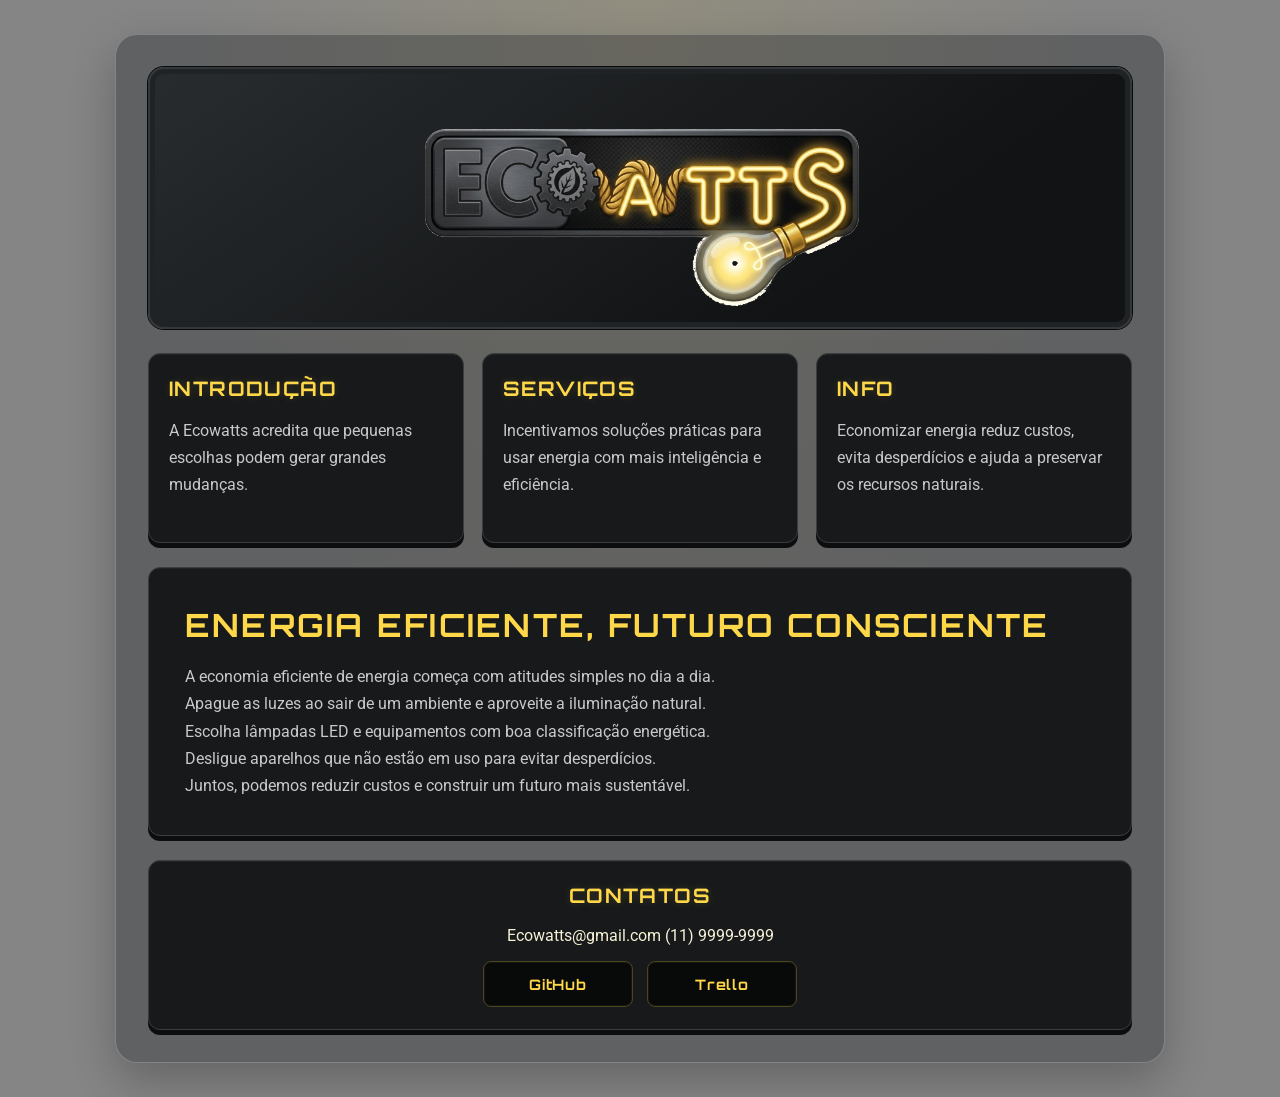
<file: index.html>
<!DOCTYPE html>
<html lang="pt-BR">
<head>
  <meta charset="UTF-8">
  <meta name="viewport" content="width=device-width, initial-scale=1.0">
  <meta name="description" content="Ecowatts — energia eficiente para um futuro mais sustentável.">
  <title>Ecowatts | Energia inteligente</title>
  <link rel="stylesheet" href="style.css">
</head>
<body>
  <main class="site-shell">
    <header class="brand-panel" aria-label="Ecowatts">
      <img src="ecowatts-logo.png" alt="Logo Ecowatts" class="brand-logo">
    </header>

    <section class="content-grid" aria-label="Sobre a Ecowatts">
      <article class="info-card">
        <h2>Introdução</h2>
        <p>A Ecowatts acredita que pequenas escolhas podem gerar grandes mudanças.</p>
      </article>

      <article class="info-card">
        <h2>Serviços</h2>
        <p>Incentivamos soluções práticas para usar energia com mais inteligência e eficiência.</p>
      </article>

      <article class="info-card">
        <h2>Info</h2>
        <p>Economizar energia reduz custos, evita desperdícios e ajuda a preservar os recursos naturais.</p>
      </article>
    </section>

    <section class="energy-message" aria-labelledby="energy-title">
      <h1 id="energy-title">Energia eficiente, futuro consciente</h1>
      <p>
        A economia eficiente de energia começa com atitudes simples no dia a dia.<br>
        Apague as luzes ao sair de um ambiente e aproveite a iluminação natural.<br>
        Escolha lâmpadas LED e equipamentos com boa classificação energética.<br>
        Desligue aparelhos que não estão em uso para evitar desperdícios.<br>
        Juntos, podemos reduzir custos e construir um futuro mais sustentável.
      </p>
    </section>

    <footer class="contacts">
      <h2>Contatos</h2>
      <p>Ecowatts@gmail.com
         (11) 9999-9999      </p>
      <nav class="contact-links" aria-label="Links do projeto">
        <a href="https://github.com/Guilherme-Reis843/Ecowatts" target="_blank" rel="noopener noreferrer">GitHub</a>
        <a href="https://trello.com/b/qS5j9RmC/ecowatts" target="_blank" rel="noopener noreferrer">Trello</a>
      </nav>
    </footer>
  </main>
</body>
</html>
</file>
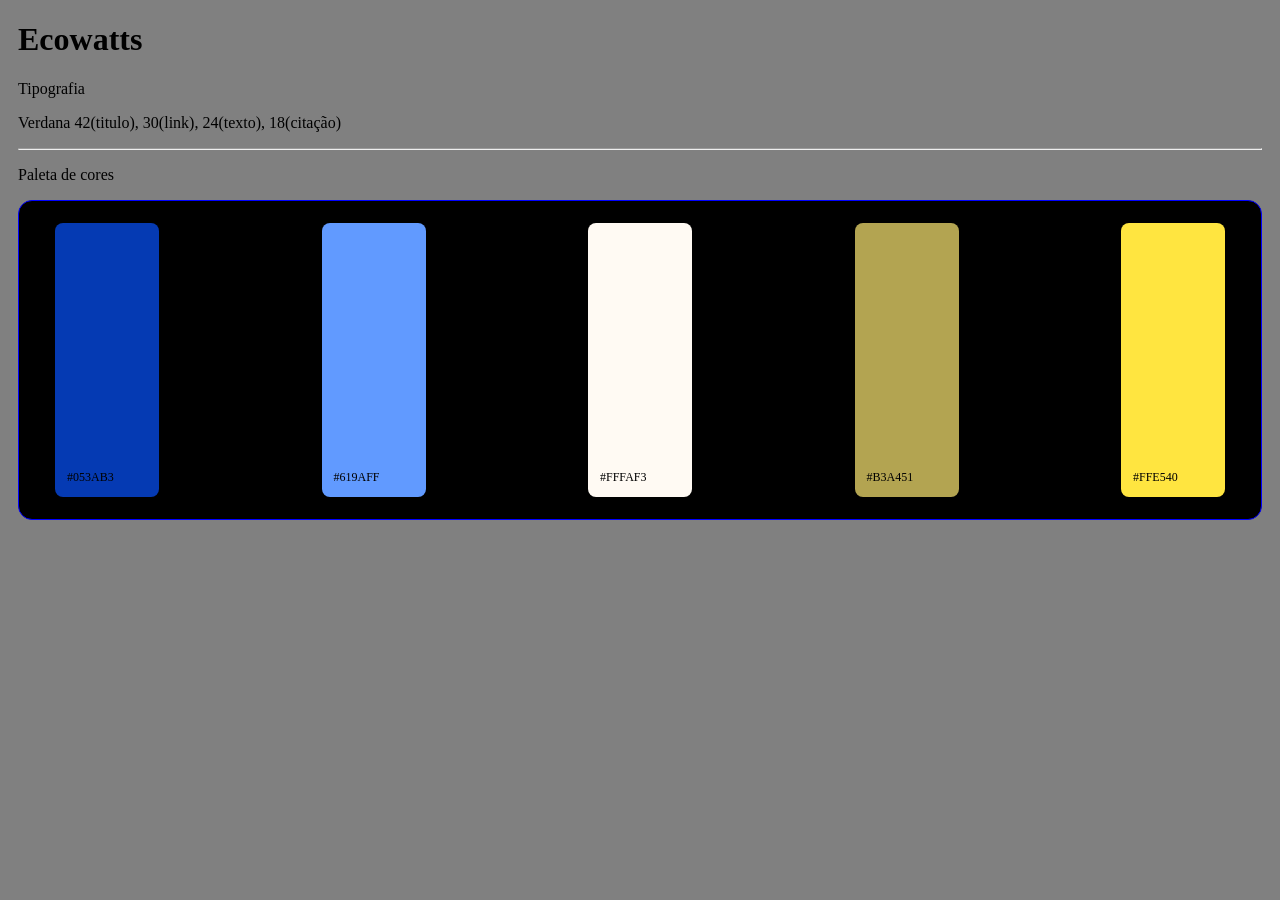
<file: Paleta.html>
<!DOCTYPE html>
<html lang="pt-BR">
<head>
    <meta charset="UTF-8">
    <meta name="viewport" content="width=device-width, initial-scale=1.0">
    <title>Paleta De Cores - Ecowatts</title>
    <link rel="stylesheet" href="Style.css">
</head>
<body>
  <h1>Ecowatts</h1> <!--H1 é um titulo-->
  <div id="Painel"> <!--A tag div origina uma divisão na pagina-->
<p id="tipografia">Tipografia</p>
<P id="fonte">Verdana 42(titulo), 30(link), 24(texto), 18(citação)</P>
<hr>
<p id="cores">Paleta de cores</p>
<diV id="paleta">
<div class="cor" style="background:#053AB3;">#053AB3</div>
<div class="cor" style="background:#619AFF ;">#619AFF</div>
<div class="cor" style="background:#FFFAF3 ;">#FFFAF3</div>
<div class="cor" style="background:#B3A451 ;">#B3A451</div>
<div class="cor" style="background:#FFE540 ;">#FFE540</div>
</diV>
  </div>
</body>
</html>
</file>
<file: style.css>
@import url('https://fonts.googleapis.com/css2?family=Orbitron:wght@500;600;700;800&family=Roboto:wght@400;500;700&display=swap');

:root {
  --bg: #858585;
  --panel: #17191b;
  --panel-light: #222629;
  --yellow: #ffd84a;
  --yellow-bright: #fff3a1;
  --text: #f7f2d7;
  --muted: #c9c9c9;
}

* { box-sizing: border-box; }

html { scroll-behavior: smooth; }

body {
  margin: 0;
  min-height: 100vh;
  padding: 34px 18px;
  color: var(--text);
  background:
    radial-gradient(ellipse at 50% 0%, rgba(255, 216, 74, .10), transparent 50%),
    var(--bg);
  font-family: 'Roboto', Arial, sans-serif;
}

.site-shell {
  width: min(100%, 1050px);
  margin: 0 auto;
  padding: clamp(16px, 3vw, 32px);
  border: 1px solid rgba(255, 255, 255, .22);
  border-radius: 22px;
  background: rgba(39, 41, 42, .38);
  box-shadow: 0 18px 45px rgba(0, 0, 0, .24);
}

.brand-panel {
  min-height: 190px;
  display: flex;
  align-items: center;
  justify-content: center;
  overflow: hidden;
  padding: 14px 22px;
  border: 2px solid #34383a;
  border-radius: 16px;
  background: linear-gradient(145deg, #292c2f, #111314 72%);
  box-shadow: inset 0 0 0 5px #202325, 0 0 0 1px #090a0b;
  transition: box-shadow .25s ease, border-color .25s ease;
}

.brand-panel:hover {
  border-color: var(--yellow);
  box-shadow: inset 0 0 0 5px #202325, 0 0 22px rgba(255, 216, 74, .45);
}

.brand-logo {
  display: block;
  width: min(100%, 850px);
  max-height: 230px;
  object-fit: contain;
}

.content-grid {
  display: grid;
  grid-template-columns: repeat(3, minmax(0, 1fr));
  gap: 18px;
  margin: 24px 0;
}

.info-card, .energy-message, .contacts {
  border: 1px solid #3b3d3e;
  border-radius: 12px;
  background: var(--panel);
  box-shadow: 0 5px 0 #0c0d0e, inset 0 1px 0 rgba(255,255,255,.04);
  transition: border-color .22s ease, box-shadow .22s ease, transform .22s ease;
}

.info-card {
  min-height: 190px;
  padding: 22px 20px;
}

.info-card:hover, .energy-message:hover, .contacts:hover {
  transform: translateY(-3px);
  border-color: var(--yellow);
  box-shadow: 0 0 7px var(--yellow), 0 0 20px rgba(255, 216, 74, .32), inset 0 0 14px rgba(255, 216, 74, .05);
}

h1, h2 {
  margin-top: 0;
  color: var(--yellow);
  font-family: 'Orbitron', 'Trebuchet MS', sans-serif;
  text-transform: uppercase;
  letter-spacing: .07em;
}

h2 {
  margin-bottom: 15px;
  font-size: clamp(1rem, 2vw, 1.25rem);
  text-shadow: 0 0 8px rgba(255, 216, 74, .18);
}

.info-card p, .energy-message p {
  margin-bottom: 0;
  color: var(--muted);
  font-size: 1rem;
  line-height: 1.7;
}

.energy-message {
  padding: clamp(22px, 4vw, 36px);
  margin-bottom: 24px;
}

.energy-message h1 {
  margin-bottom: 16px;
  font-size: clamp(1.25rem, 3vw, 2rem);
  line-height: 1.35;
}

.contacts {
  padding: 22px;
  text-align: center;
}

.contacts h2 { margin-bottom: 18px; }

.contact-links {
  display: flex;
  justify-content: center;
  flex-wrap: wrap;
  gap: 14px;
}

.contact-links a {
  display: inline-block;
  min-width: 150px;
  padding: 13px 24px;
  border: 1px solid #4b4524;
  border-radius: 8px;
  color: var(--yellow);
  background: #080909;
  font-family: 'Orbitron', sans-serif;
  font-size: .9rem;
  font-weight: 700;
  letter-spacing: .06em;
  text-decoration: none;
  box-shadow: inset 0 0 0 1px rgba(255, 216, 74, .06);
  transition: color .2s ease, background .2s ease, box-shadow .2s ease, transform .2s ease;
}

.contact-links a:hover, .contact-links a:focus-visible {
  color: #17130a;
  background: var(--yellow);
  outline: none;
  transform: translateY(-2px);
  box-shadow: 0 0 8px var(--yellow), 0 0 24px rgba(255, 216, 74, .6);
}

@media (max-width: 700px) {
  body { padding: 16px 10px; }
  .site-shell { padding: 14px; border-radius: 16px; }
  .brand-panel { min-height: 130px; padding: 10px; }
  .content-grid { grid-template-columns: 1fr; gap: 13px; }
  .info-card { min-height: auto; }
  .energy-message p br { display: none; }
  .energy-message p { display: grid; gap: 7px; }
}

@media (prefers-reduced-motion: reduce) {
  *, *::before, *::after { scroll-behavior: auto !important; transition: none !important; }
}
</file>
<file: Style.css>
body{
    font-family:Verdana;
    background:gray;
    margin:18px;
}
#paleta{
 display:flex;
 flex-wrap:wrap;
 justify-content: space-between;
 gap:20px;
 background: black ;
 padding: 22px 36px;
 border: 1px solid blue;
 border-radius: 14px;
}
.cor{
    width: 80px ;
    height: 250px;
    padding: 12px;
    display:flex;
    align-items:flex-end;
    font: 12px verdana;
    border-radius: 8px;
}
</file>
